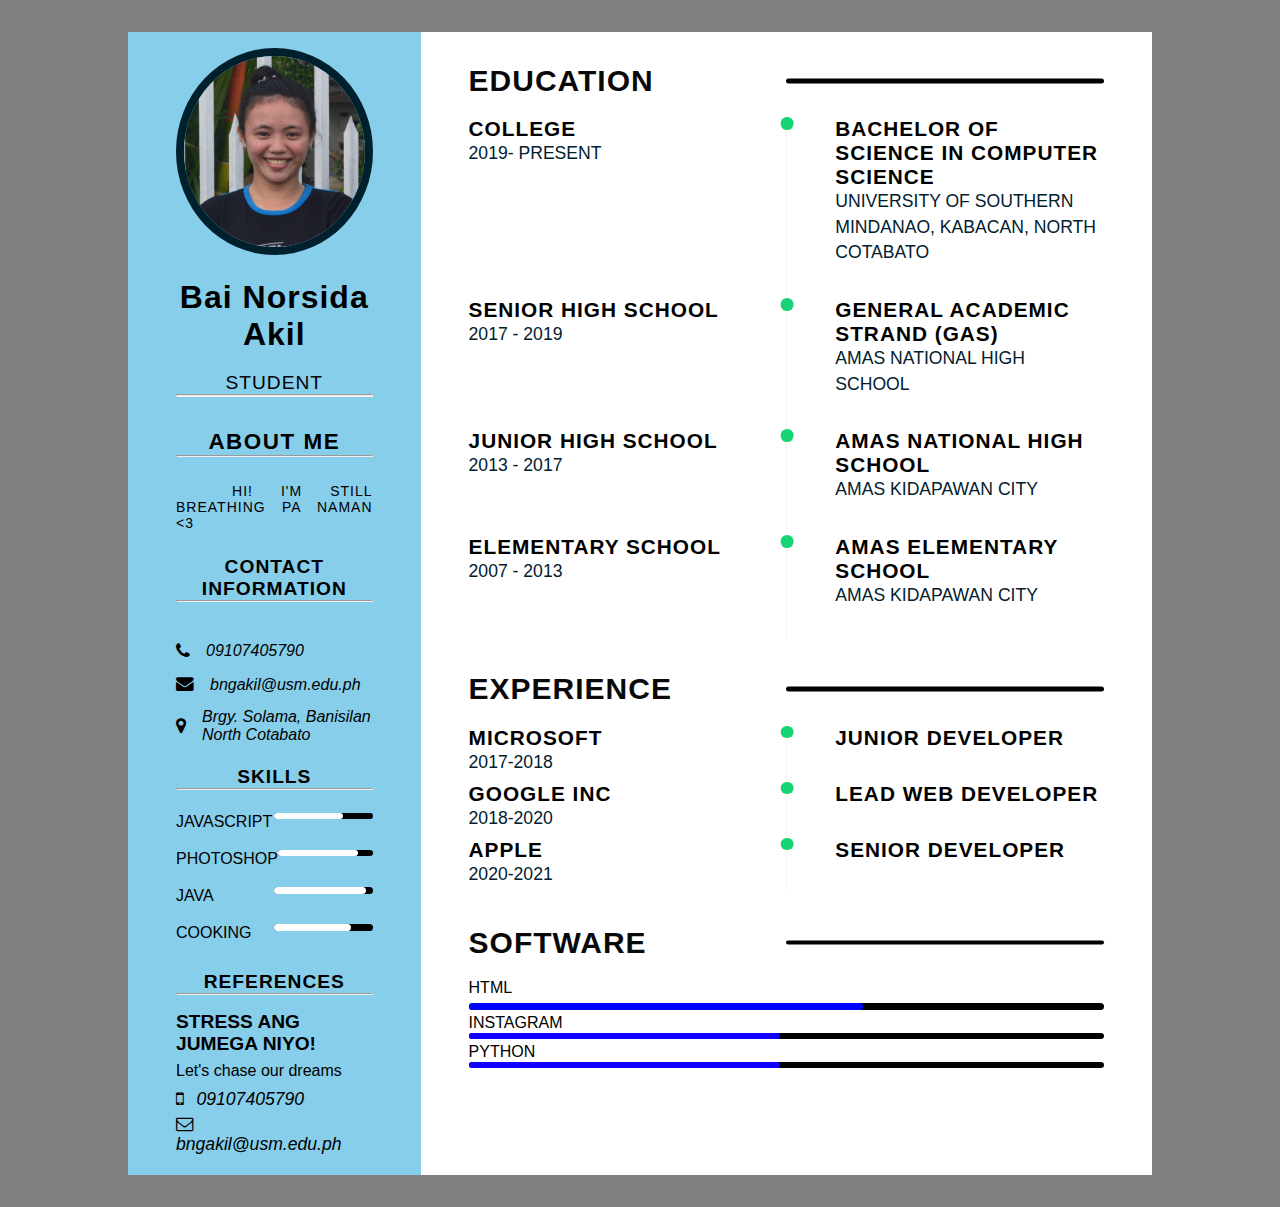
<file: AppDev/resume 1/index.html>
<!DOCTYPE html>
<html lang="en">
    <head>
        <meta charset="UTF-8">
        <meta http-equiv="X-UA-Compatible" content="IE=edge">
        <meta name="viewport" content="width=device-width, initial-scale=1.0">
        <title>Activity</title>
        <link rel="preconnect" href="https://fonts.googleapis.com">
        <link rel=" stylesheet" href="style.css">
        <link href="https://fonts.googleapis.com/css2?family=Poppins:wght@100;400;600&display=swap" rel="stylesheet">
        <link rel="stylesheet" href="https://cdnjs.cloudflare.com/ajax/libs/font-awesome/4.7.0/css/font-awesome.min.css">

    </head>
    <body>
        <main class="main-content"> 
            <section class="left-section">
               <div class="left-content">
                <div class="imageBox">
                    <img src="BAI.jpg">
                    <h2 class="name"> Bai Norsida Akil</h2>
                    <p class="career"> Student </p>
                    <hr>
                </div>

                <div class="profileInfo">
                    <h3 class="title"> ABOUT ME </h3>
                    <hr>
                    <ul>
                        <li>
                            <span class="text"> 
                                &nbsp; Hi! I'm still breathing pa naman <3
                            </span>
                        </li>
                    </ul>
                </div>
                
                <div class="contact-info">
                    <h3 class="main-title"> Contact Information</h3>
                    <hr>
                    <ul>
                        <li>
                            <span class=" icon"><i class=" fa fa-phone" aria-hidden="true"></i></span>
                            <i class="text">09107405790</i> 
                        </li>
                        <li>
                            <span class=" icon"><i class=" fa fa-envelope" aria-hidden="true"></i></span>
                            <i class="text">bngakil@usm.edu.ph</i> 
                        </li>
                        <li>
                            <span class=" icon"><i class=" fa fa-map-marker" aria-hidden="true"></i></span>
                            <i class="text">Brgy. Solama, Banisilan North Cotabato</i> 
                        </li>
                    </ul>
                </div>
                <div class="skill-section">
                    <h3 class="main-title"> Skills </h3>
                    <hr>
                    <ul>
                        <li>
                            <p class="skill-title"> Javascript</p>
                            <div class="progress-bar"> 
                                <div class="progress js-progress"></div>
                            </div>
                        </li>
                        <li>
                            <p class="skill-title"> Photoshop</p>
                            <div class="progress-bar"> 
                                <div class="progress ps-progress"></div>
                            </div>
                        </li>
                        <li>
                            <p class="skill-title">Java</p>
                            <div class="progress-bar"> 
                                <div class="progress jv-progress"></div>
                            </div>
                        </li>
                        <li>
                            <p class="skill-title">cooking</p>
                            <div class="progress-bar"> 
                                <div class="progress hc-progress"></div>
                            </div>
                        </li>
                    </ul>
                </div>
                    <div class="references-section">
                       <div class="referee">
                        <h3 class="main-title"> References </h3>
                        <hr>
                        <h6 class="sub-title"> Stress ang Jumega niyo! </h6>
                        <p class="sub-para"> Let's chase our dreams </p>
                        <ul>
                            <li>
                                <span class=" icon"><i class=" fa fa-mobile" aria-hidden="true"></i></span>
                                <i class="text">09107405790</i> 
                            </li>
                            <li>
                                <span class=" icon"><i class=" fa fa-envelope-o" aria-hidden="true"></i></span>
                                <i class="text">bngakil@usm.edu.ph</i> 
                            </li>
                            </ul>
                       </div>
                    </div>
               </div>
            </section>
            <section class="right-section">
              <div class="right-main-content">
                <section class="education sect"> 
                    <h2 class="right-title">Education </h2>
                    <div class="timeline">
                        <div class="left-tl-content">
                            <h5 class="tl-title">College</h5>
                            <p class="para"> 2019- present</p>
                        </div>
                        <div class="right-tl-content">
                            <div class="tl-content">
                                <h5 class="tl-title-2">Bachelor of Science in Computer Science</h5>
                                <div class="para">
                                    University of Southern Mindanao, Kabacan, North  Cotabato 
                                </div>
                            </div>
                        </div>
                    </div>
                    <div class="timeline">
                        <div class="left-tl-content">
                            <h5 class="tl-title">Senior High School</h5>
                            <p class="para"> 2017 - 2019</p>
                        </div>
                        <div class="right-tl-content">
                            <div class="tl-content">
                                <h5 class="tl-title-2"> General Academic Strand (GAS)</h5>
                                <div class="para">
                                    Amas National High School
                                </div>
                            </div>
                        </div>
                    </div>
                    <div class="timeline">
                        <div class="left-tl-content">
                            <h5 class="tl-title">Junior High School</h5>
                            <p class="para"> 2013 - 2017</p>
                        </div>
                        <div class="right-tl-content">
                            <div class="tl-content">
                                <h5 class="tl-title-2">Amas National High School</h5>
                                <div class="para">
                                    Amas Kidapawan City
                                </div>
                            </div>
                        </div>
                    </div>
                    <div class="timeline">
                        <div class="left-tl-content">
                            <h5 class="tl-title">Elementary School</h5>
                            <p class="para"> 2007 - 2013</p>
                        </div>
                        <div class="right-tl-content">
                            <div class="tl-content">
                                <h5 class="tl-title-2">Amas Elementary School</h5>
                                <div class="para">
                                   Amas Kidapawan City 
                                </div>
                            </div>
                        </div>
                    </div>
                    </section>
                    <section class="experience sect">
                        <h2 class="right-title">Experience </h2>
                        <div class="timeline">
                            <div class="left-tl-content">
                                <h5 class="tl-title">Microsoft</h5>
                                <p class="para"> 2017-2018</p>
                            </div>
                            <div class="right-tl-content">
                                <div class="tl-content">
                                    <h5 class="tl-title-2">Junior Developer</h5>
                                    <div class="para">
                                    </div>
                                </div>

                            </div>
                        </div>
                        <div class="timeline">
                            <div class="left-tl-content">
                                <h5 class="tl-title">Google Inc</h5>
                                <p class="para"> 2018-2020</p>
                            </div>

                            <div class="right-tl-content">
                                <div class="tl-content">
                                    <h5 class="tl-title-2">Lead Web Developer</h5>
                                    <div class="para"> 
                                    </div>
                                </div>
                            </div>
                        </div>
                        <div class="timeline">
                            <div class="left-tl-content">
                                <h5 class="tl-title">Apple</h5>
                                <p class="para"> 2020-2021</p>
                            </div>
                            <div class="right-tl-content">
                                <div class="tl-content">
                                    <h5 class="tl-title-2">Senior Developer</h5>
                                    <div class="para">
                                    
                                    </div>
                                </div>
                            </div>
                        </div>
                    </section>
                    <section class="software sect">
                        <h2 class="right-title">Software </h2>
                        <ul> 
                            <li>
                                <p class="skill-title">HTML</p>
                                <div class="progress-bar"> 
                                    <div class="progress in-progress"></div>
                                </div>
                            </li>
                        </ul>
                        <ul> 
                            <li>
                                <p1 class="skill-title">INSTAGRAM</p1>
                                <div class="progress-bar"> 
                                    <div class="progress il-progress"></div>
                                </div>
                            </li>
                        </ul>
                        <p1 class="skill-title">PYTHON</p1>
                                <div class="progress-bar"> 
                                    <div class="progress il-progress"></div>
                                </div>
                    </section>
                </div>
            </section>
        </main>
    </body>
</html>
</file>
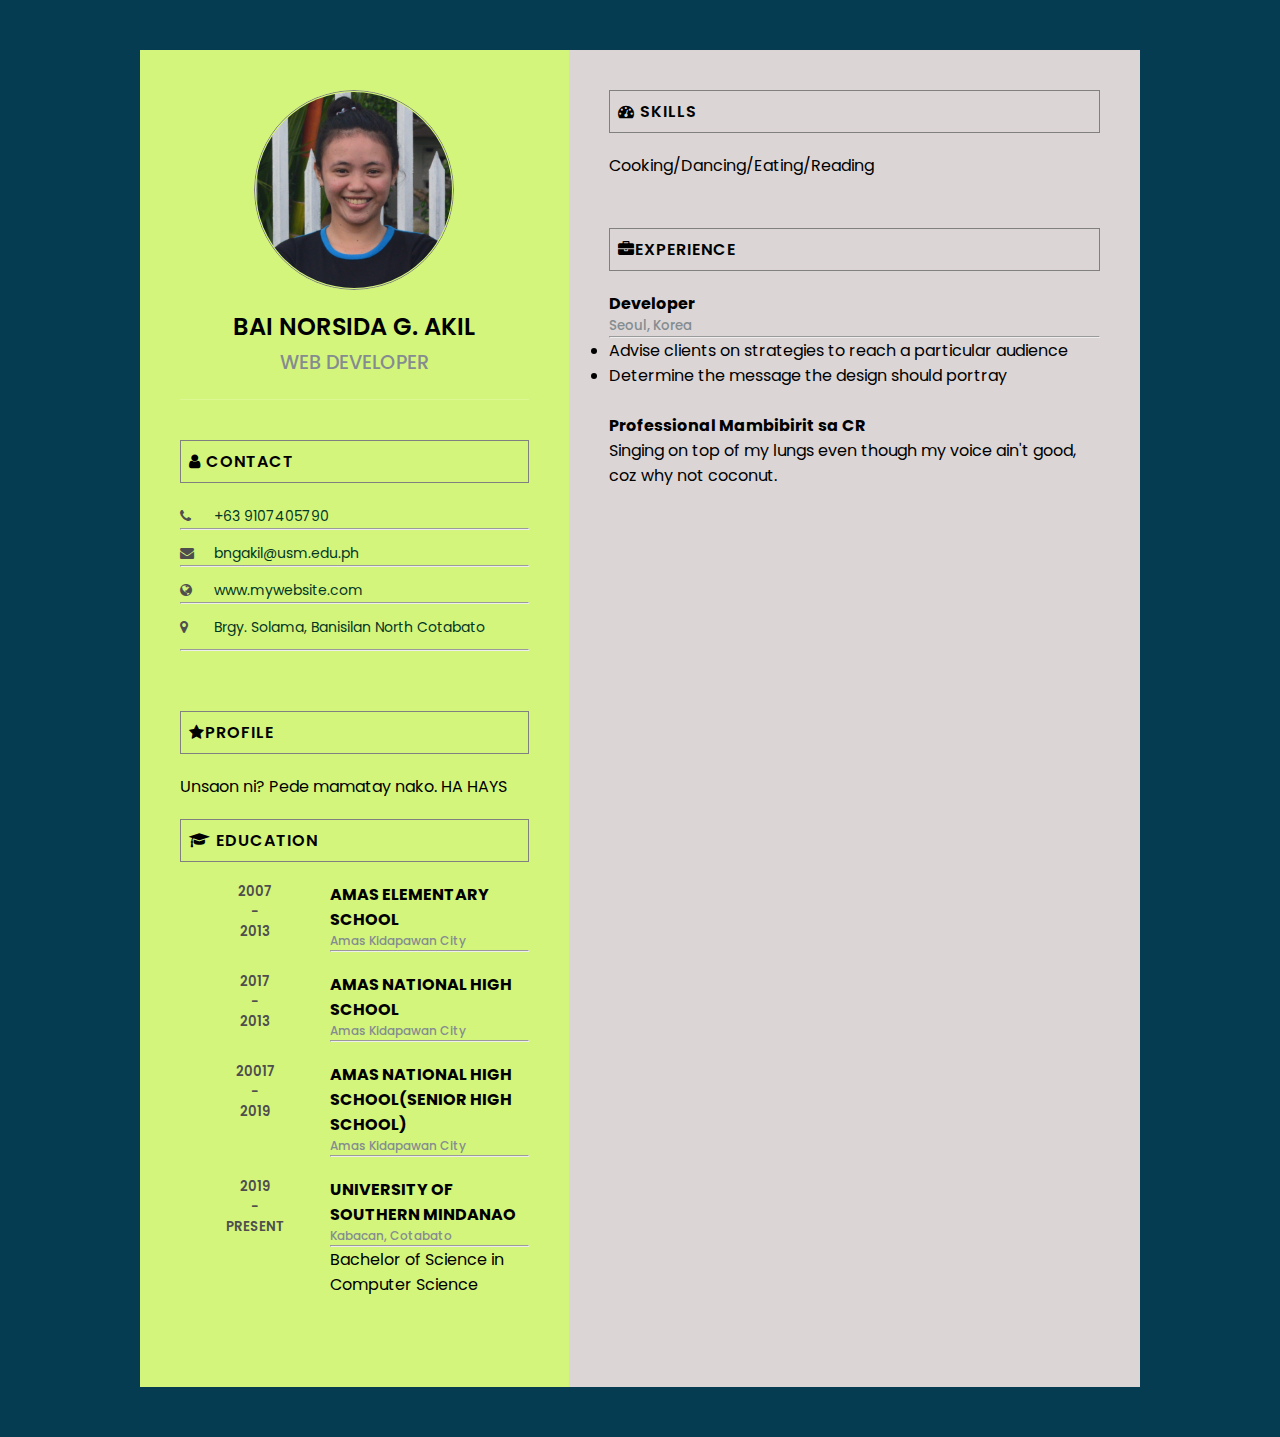
<file: AppDev/resume 2/index.html>
<!DOCTYPE html>
<html>
<title>My Resume</title>
<meta name="viewport" content="width=device-width, initial-scale=1">
<link rel="stylesheet" href="style.css">
<link rel="stylesheet" href="https://cdnjs.cloudflare.com/ajax/libs/font-awesome/4.7.0/css/font-awesome.css" integrity="sha512-5A8nwdMOWrSz20fDsjczgUidUBR8liPYU+WymTZP1lmY9G6Oc7HlZv156XqnsgNUzTyMefFTcsFH/tnJE/+xBg==" crossorigin="anonymous" referrerpolicy="no-referrer" />
<body>
  <div class="container">
    <div class="left_Side">
      <div class="profileText">
       <div class="imgBx">
        <img src="bai.jpg">
       </div>
       <h2>Bai Norsida G. Akil<br><span>Web Developer</span></h2>
    </div>
     
    <div class="contactInfo">
      <h2 class="title"> <i class="fa fa-user" aria-hidden="true"></i> Contact</h2>
      <ul>
        <li>
          <span class="icon"><i class="fa fa-phone" aria-hidden="true"></i></span>
          <span class="txt">+63 9107405790</span><hr>
        </li>
        <li>
          <span class="icon"><i class="fa fa-envelope" aria-hidden="true"></i></span>
          <span class="txt">bngakil@usm.edu.ph</span><hr>
        </li>
        <li>
          <span class="icon"><i class="fa fa-globe" aria-hidden="true"></i></span>
          <span class="txt">www.mywebsite.com</span><hr>
        </li>
        <li>
          <span class="icon"><i class="fa fa-map-marker" aria-hidden="true"></i></span>
          <span class="txt">Brgy. Solama, Banisilan North Cotabato</span></li><hr>
        </li>
      </ul>
    </div>
      
      <div class="contactInfo">
      <h2 class="title"><i class="fa fa-star" aria-hidden="true"></i>Profile</h2>
      <p>Unsaon ni? Pede mamatay nako. HA HAYS</p>
    </div>

    <div class="about">
      <h2 class="title"><i class="fa fa-graduation-cap" aria-hidden="true"></i> Education</h2>
      <div class="box">
        <div class="year_company">
          <h5>2007</h5>
          <h5>-</h5>
          <h5>2013</h5>
        </div>
        <div class="text">
          <h4>Amas Elementary School</h4>
          <h5>Amas Kidapawan City</h5><hr>
          
        </div>
      </div>
      <div class="box">
        <div class="year_company">
          <h5>2017</h5>
          <h5>-</h5>  
          <h5>2013</h5>
        </div>
        <div class="text">
          <h4>Amas National High School</h4>
          <h5>Amas Kidapawan City</h5><hr>
        </div>
      </div>
     <div class="box">
        <div class="year_company">
          <h5>20017</h5>
          <h5>-</h5>
          <h5>2019</h5>
        </div>
        <div class="text">
          <h4>Amas National High School(Senior High School)</h4>
          <h5>Amas Kidapawan City</h5><hr>
        </div>
      </div>
        <div class="box">
        <div class="year_company">
          <h5>2019</h5>
          <h5>-</h5>
          <h5>Present</h5>
        </div>
        <div class="text">
          <h4>University of Southern Mindanao</h4>
          <h5>Kabacan, Cotabato</h5><hr>
          <p>Bachelor of Science in Computer Science</p>
        </div>
      </div>
      </div>   
</div>

    <div class="right_Side">
       <div class="about">
         <h2 class="title2"><i class="fa fa-tachometer" aria-hidden="true"></i> Skills</h2>
         <div style="">
          <p>Cooking/Dancing/Eating/Reading</p>
        </div>
        <div style="">
        </div>
         <div style="">   
        </div>
       </div>    
      <div class="about">
      <h2 class="title2"><i class="fa fa-briefcase" aria-hidden="true"></i>Experience</h2>
      <h4 class="text3">Developer</h4>
      <h5 class="text4">Seoul, Korea</h5><hr>
        <li>
          <span class="txt">Advise clients on strategies to reach a particular audience</span></li>
          <li>
          <span class="txt">Determine the message the design should portray</span></li>
      </ul><br>
      <h4 class="text3">Professional Mambibirit sa CR</h4>
      <p>Singing on top of my lungs even though my voice ain't good, coz why not coconut.</p><br>
      </div>
      </div>
    </div>  
  </div>
</body>
</html>
</file>
<file: AppDev/resume 1/style.css>
*
{
    padding: 0;
    margin: 0;
    box-sizing: border-box;
    list-style: none;
    font-family: 'Nunito', sans-serif; 
}
body
{
    background-color: gray;
}
.main-content
{
    min-height: 100vh;
    width: 80%;
    margin: 2rem auto;
    display: grid;
    grid-template-columns: repeat(7, 1fr);
}
.left-section{
    grid-column: span 2;
    height: 100%;
    background-color: skyblue;
}
.right-section{
    grid-column: span 5;
    height: 100%;
    background-color: white;
}
.left-content{
    padding: 1rem 3rem;
}
.imageBox{
    width: 100%;
    border-bottom: 1px solid #fcefef
}
.imageBox img{
    width: 100%;
    border-radius: 50%;
    border: 8px solid #01202e;
}
.name{
    font-size: 2rem;
    color: black;
    text-align: center;
    letter-spacing: 1px;
    padding: 1.2rem 0;
}
.career{
    font-size: 1.2rem;
    color: black;
    text-align: center;
    letter-spacing: 1px;
    text-transform: uppercase;
    padding-bottom: 1rem 0;
    padding-top: .2px;
}
.profileInfo{
    font-size: 1.2rem;
    letter-spacing: 1.5px;
    color: black;
    padding-top: 1rem;
    text-align: center;
    text-transform: uppercase;
}
.profileInfo h3{
    padding-top: 1rem;
}
.profileInfo ul{
    padding-top: 1.2rem;
}
.profileInfo ul li{
    padding: .4rem 0;
    display: flex;
    align-items: center;    
    color: black ;
}
.profileInfo ul li span{
    
    padding-bottom: .2rem;
    font-size: 14px;
    color: black;
    letter-spacing: 1px;
    text-align: justify;
}
.main-title{
    font-size: 1.2rem;
    text-transform: uppercase;
    letter-spacing: 1px;
    color: black;
    text-align: center;
    padding-top: 1rem;
}
.contact-info ul{
    padding-top: 2rem;
}
.contact-info ul li {
    padding: .4rem 0;
    display: flex;
    align-items: center;    
    color: black  ;
}
.contact-info ul li span{
    padding-right: 1rem;
    font-size: 1.1rem;
    color: black;
}
.skill-section ul{
    padding-top: 1rem;
}
.skill-section ul li{
    display: grid;
   grid-template-columns: repeat(2, 1fr);
   padding: .4rem 0;
}
.progress-bar{
    width: 100%;
    height: .4rem;
    background-color: black;
    position: relative;
    border-radius: 12px;
}
.progress{
    height: 100%;
    position: absolute;
    left: 0;
    background-color: white;
    border-radius: 12px;
}
.in-progress{
    width: 62%;
    background-color: rgb(0, 4, 255);
}
.il-progress{
    width: 49%;
    background-color: rgb(17, 0, 255);
}
.js-progress{
    width: 70%;
}
.ps-progress{
    width: 85%;
}
.jv-progress{
    width: 93%;
}
.cj-progress{
    width: 57%
}
.s-progress{
    width: 67%
}
.hc-progress{
    width: 78%
}
.njs-progress{
    width: 43%
}
.right-title ul li p{
    padding-bottom: 1rem;
}
.skill-title{
    text-transform: uppercase;
    color: black;
    font-size: 1rem;
    padding-bottom: .4rem;
}
.references-section h6{
    color: black;
}
.references-section p{
    color: black;
}
.references-section ul li{
    color: black;
}
.sub-title{
    padding-top: 1rem;
    font-size: 1.2rem;
    text-transform: uppercase;
    color: black;
}
.sub-para{
    color: black;
    padding: .4rem 0;
}
.references-section li{
    color: black;
    padding: .2rem 0;
}
.references-section li i{
    padding-right: .5rem;
    font-size: 1.1rem;
    color: black;
}
.right-section{
    text-align: left;
    text-transform: uppercase;
    font-size: 20px;
    color: rgb(26, 24, 24);
}

.right-main-content{
    padding: 2rem 3rem;
}
.right-title{
    letter-spacing: 1px;
    text-transform: uppercase;
    color: rgb(9, 9, 10);
    margin-bottom: 1.2rem;
    position: relative;
}
.right-title::after{
    bottom: 0;
    content: "";
    position: absolute;
    width: 50%;
    height: .3rem;
    border-radius: 12px;
    background-color: black;
    right: 0;
    top:50%;
    transform: translateY(-50%);
}
.para{
    line-height: 1.6rem;
    color: #01202e;
    font-size: 1.1rem;
}
.sect{
    padding-bottom: 2rem;
    grid-template-columns: repeat(2, 1rf);
}
.timeline{
    display: grid;
    grid-template-columns: repeat(2, 1fr);
}
.tl-title{
    letter-spacing: 1px;
    font-size: 1.3rem;
    color: black;
    text-transform: uppercase;
}
.tl-title-2{
    letter-spacing: 1px;
    font-size: 1.3rem;
    color: black;
    text-transform: uppercase;
}
.tl-content{
    border-left: 1px solid #f7f7f7;
    padding-left: 3rem;
    position: relative;
    padding-bottom: 2rem;
}
.tl-title-2::before{
    content:"";
    position: absolute;
    width: .8rem;
    height: .8rem;
    background-color: rgb(24, 211, 117);
    border-radius: 50%;
    transform: translateX(-50%);
    left: 0;
}
</file>
<file: AppDev/resume 2/style.css>
@import url('https://fonts.googleapis.com/css?family=Poppins:200,300,400,500,600,700,800,900&display=swap');
*
{
 margin: 0;
 padding: 0;
 box-sizing: border-box;
 font-family: "Poppins", sans-serif;
}
body
{
 background: rgb(6, 60, 82);
 display: flex;
 justify-content: center;
 align-items: center;
 min-height: 100vh;
}
.container
{
 position: relative;
 width: 100%;
 max-width: 1000px;
 min-height: 1000px;
 background: rgb(241, 140, 155);
 margin: 50px;
 display: grid;
 grid-template-columns: 1fr 1fr;
 grid-template-columns: repeat(7, 1fr);
}
.container .left_Side
{
 position: relative;
 background: rgb(212, 245, 124);
 padding: 40px;
 grid-column: span 3;
}
.profileText
{
 position: relative;
 display: flex;
 flex-direction: column;
 align-items: center;
 padding-bottom: 20px;
 border-bottom: 1px solid rgba(255,255,255,0.2);
}
.profileText .imgBx
{
 position: relative;
 width: 200px;
 height: 200px;
 border-radius: 50%;
 overflow: hidden; 
}
.profileText .imgBx img
{
 position: absolute;
 top: 0;
 left: 0;
 width: 100%;
 height: 100%;
 object-fit: cover;
 border: 1px solid gray;
 border-radius: 50%;
 padding: 1px;
}
.profileText h2
{
 color: #000;
 font-size: 1.5em;
 margin-top: 20px;
 text-transform: uppercase;
 text-align: center;
 font-weight: 600;
 line-height: 1.4em;
}
.profileText h2 span
{
 font-size: 0.8em;
 font-weight: 300;
 color: #848c90;
 font-weight: 500;
}
.contactInfo
{
 padding-top: 40px;
 margin-bottom: 20px;
}
.title
{
 color: #000;
 text-transform: uppercase;
 font-weight: 600;
 font-size: 1em;
 letter-spacing: 1px;
 margin-bottom: 20px;
 text-align: left;
 border: 1px solid gray;
padding: 8px;
}
.contactInfo ul
{
 position: relative;
}
.contactInfo ul li
{
 position: relative;
 list-style: none;
 margin: 10px 0;
cursor: pointer;
}
.contactInfo ul li .icon
{
 display: inline-block;
 width: 30px;
 height: 18px;
 color: #4F4E4E;
}
.contactInfo ul li span
{
 color: #023725;
 font-size: 14px;
}
.contactInfo.education li
{
 margin-bottom: 15px;
}
.contactInfo.education h5
{
 color: #848c90;
 font-weight: 500;
text-align: center;
}
.contactInfo.education h4
{
 color: #023725;
 font-weight: 300;
}
.contactInfo.language .percent
{
 position: relative;
 width: 100%;
height: 10px;
background: #8F9090;
display: block;
margin-top: 5px;
}
.contactInfo.language .percent div
{
 position: absolute;
 top: 0;
 left: 0;
 height: 100%;
 background: #29B76C;
}
.container .right_Side
{
 position: relative;
 background: rgb(219, 213, 213);
 padding: 40px;
 grid-column: span 4;
}
.about
{
 margin-bottom: 50px;
}
.about h5
{
color: #848c90;
font-weight: 500;
}
.about.last-child
{
 margin-bottom: 0;
}
.about ul li
{
  text-align: left;

}
.title2
{
 color: #000;
 text-transform: uppercase;
 font-weight: 600;
 font-size: 1em;
 letter-spacing: 1px;
 margin-bottom: 20px;
 text-align: left;
 border: 1px solid gray;
padding: 8px;
}

.about .title p
{
 color: #fff;
}
.about .title2 .text p
{
 color: #000;
}
.about .box
{
 display: flex;
 flex-direction: row;
 margin: 20px 0;
}
.about .box .year_company
{
 min-width: 150px;
}
.about .box .year_company h5
{
 text-transform: uppercase;
 color: #4F4E4E;
 font-weight: 600;
text-align: center;
}
.about .box .text h4
{
 text-transform: uppercase;
 color: black;
 font-size: 16px;
}
.about .box .text h5
{
 color: #848c90;
 font-size: 12px;
}
.about h4
{
  text-align: left;
  color: black;
}
@media (max-width: 1000px)
{
.container
{
 margin: 10px;
 grid-template-columns: repeat(7,1fr);
}
.interest ul
{
 grid-template-columns: repeat(2,1fr);
}
}

@media (max-width: 600px)
{
 .about .box
 {
 flex-direction: column;
 }
 .about .box .year_company 
 {
    margin-bottom: 5px;
}
.interest ul
{
 grid-template-columns: repeat(1,1fr);
}
.skills .box
{
 grid-template-columns: repeat(1,1fr);
}
}
</file>
